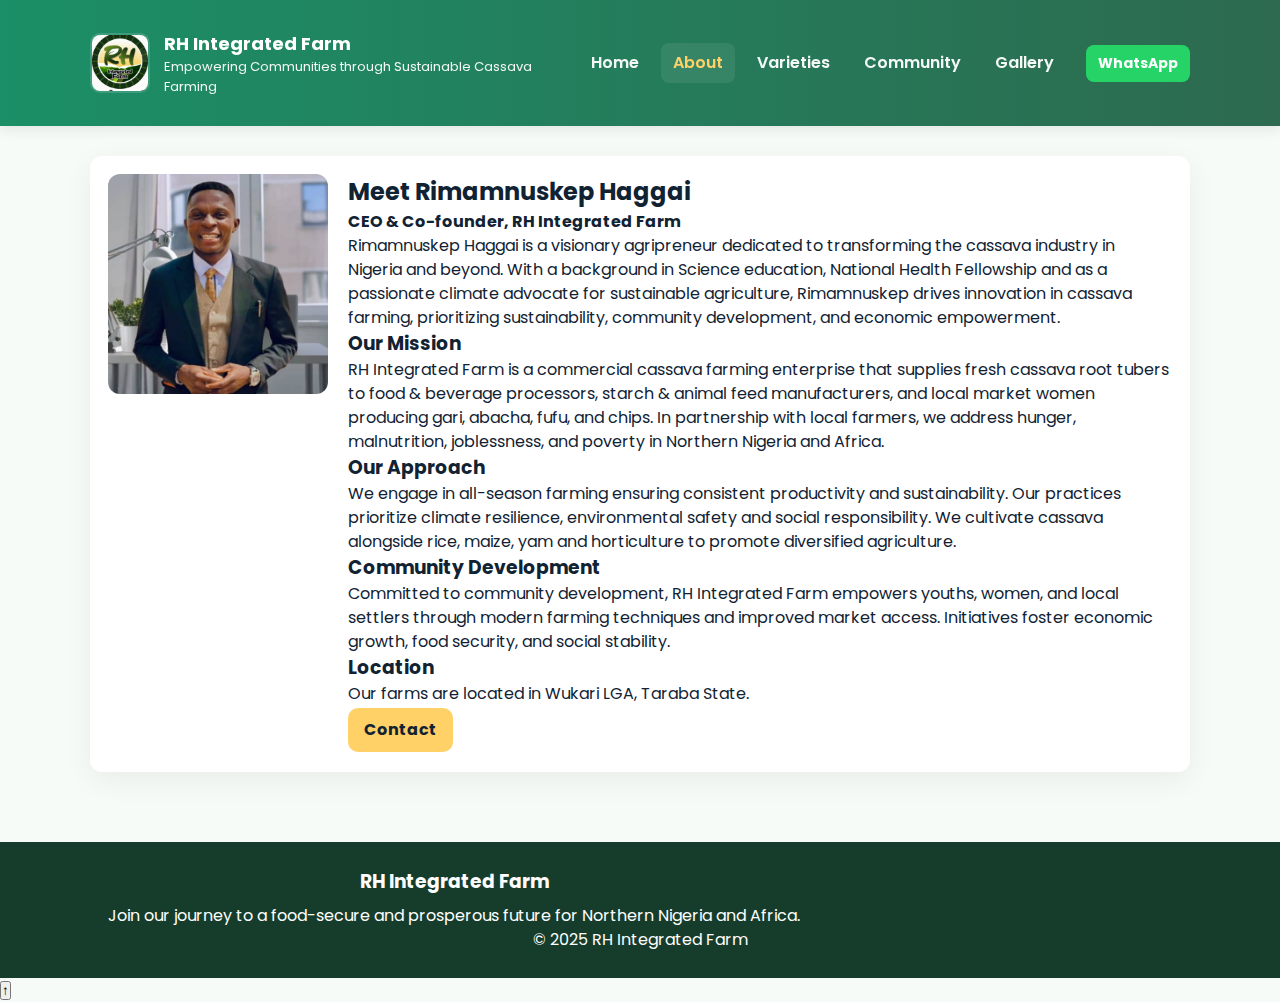
<file: about.html>
<!DOCTYPE html>
<html lang="en">
<head>
  <meta charset="utf-8" />
  <meta name="viewport" content="width=device-width,initial-scale=1" />
  <title>About - RH Integrated Farm</title>
  <link href="https://fonts.googleapis.com/css2?family=Poppins:wght@300;500;700&display=swap" rel="stylesheet">
  <link rel="stylesheet" href="css/style.css" />
  <script defer src="js/script.js"></script>
  <style>
/* Responsive Navbar */
.menu-toggle { 
  display: none; 
  cursor: pointer; 
  font-size: 2rem; 
}

@media (max-width: 768px) {
  .nav { 
    display: none; 
    flex-direction: column; 
    background: #28a745;  /* Changed to green */
    position: absolute; 
    top: 70px; 
    right: 10px; 
    padding: 1rem; 
    border-radius: 8px; 
    box-shadow: 0 4px 6px rgba(0,0,0,0.1);
  }
  .nav.active { display: flex; }

  .nav-link {
    color: #fff;  /* White links */
    padding: 0.5rem 0;
    text-decoration: none;
    font-weight: 500;
  }
  .nav-link:hover {
    color: #ffeb3b; /* Yellow on hover for effect */
  }

  .menu-toggle { display: block; }
}

  </style>
</head>
<body>
  <header class="site-header">
    <div class="container header-inner">
      <div class="brand">
        <img src="IMG-20250819-WA0002.jpg" alt="Rimamnuskep Haggai" class="logo-img">
        <div>
          <h1>RH Integrated Farm</h1>
          <p class="tag">Empowering Communities through Sustainable Cassava Farming</p>
        </div>
      </div>
      <div class="menu-toggle">☰</div>
      <nav class="nav">
        <a href="index.html" class="nav-link">Home</a>
        <a href="about.html" class="nav-link active">About</a>
        <a href="varieties.html" class="nav-link">Varieties</a>
        <a href="community.html" class="nav-link">Community</a>
        <a href="gallery.html" class="nav-link">Gallery</a>
      </nav>
      <a class="btn btn-whatsapp" href="https://wa.me/2349030376207" target="_blank" rel="noopener">WhatsApp</a>
    </div>
  </header>

  <main class="container about-page">
    <article class="profile-card">
      <img src="IMG-20250819-WA0001.jpg" alt="Rimamnuskep Haggai" class="profile-photo">
      <div class="profile-content">
        <h2>Meet Rimamnuskep Haggai</h2>
        <p><strong>CEO &amp; Co-founder, RH Integrated Farm</strong></p>
        <p>Rimamnuskep Haggai is a visionary agripreneur dedicated to transforming the cassava industry in Nigeria and beyond. With a background in Science education, National Health Fellowship and as a passionate climate advocate for sustainable agriculture, Rimamnuskep drives innovation in cassava farming, prioritizing sustainability, community development, and economic empowerment.</p>

        <h3>Our Mission</h3>
        <p>RH Integrated Farm is a commercial cassava farming enterprise that supplies fresh cassava root tubers to food &amp; beverage processors, starch &amp; animal feed manufacturers, and local market women producing gari, abacha, fufu, and chips. In partnership with local farmers, we address hunger, malnutrition, joblessness, and poverty in Northern Nigeria and Africa.</p>

        <h3>Our Approach</h3>
        <p>We engage in all-season farming ensuring consistent productivity and sustainability. Our practices prioritize climate resilience, environmental safety and social responsibility. We cultivate cassava alongside rice, maize, yam and horticulture to promote diversified agriculture.</p>

        <h3>Community Development</h3>
        <p>Committed to community development, RH Integrated Farm empowers youths, women, and local settlers through modern farming techniques and improved market access. Initiatives foster economic growth, food security, and social stability.</p>

        <h3>Location</h3>
        <p>Our farms are located in Wukari LGA, Taraba State.</p>

        <div class="profile-actions">
          <a href="contact.html" class="btn btn-primary">Contact</a>
          <a href="https://www.linkedin.com/in/rimamnuskep-haggai" class="btn btn-outline" target="_blank" rel="noopener">View LinkedIn</a>
        </div>
      </div>
    </article>
  </main>

  <footer class="site-footer">
    <div class="container footer-inner">
      <div class="footer-about">
        <h3>RH Integrated Farm</h3>
        <p>Join our journey to a food-secure and prosperous future for Northern Nigeria and Africa.</p>
      </div>
    </div>
    <div class="copyright">© 2025 RH Integrated Farm</div>
  </footer>

  <!-- Back to top button -->
  <button id="backToTop">↑</button>

  <script>
    // Toggle nav menu
    const toggle = document.querySelector(".menu-toggle");
    const nav = document.querySelector(".nav");
    toggle.addEventListener("click", () => nav.classList.toggle("active"));

    // Back to top button
    const backToTop = document.getElementById("backToTop");
    window.addEventListener("scroll", () => {
      backToTop.style.display = window.scrollY > 300 ? "block" : "none";
    });
    backToTop.addEventListener("click", () => window.scrollTo({ top: 0, behavior: "smooth" }));
  </script>
</body>
</html>
</file>
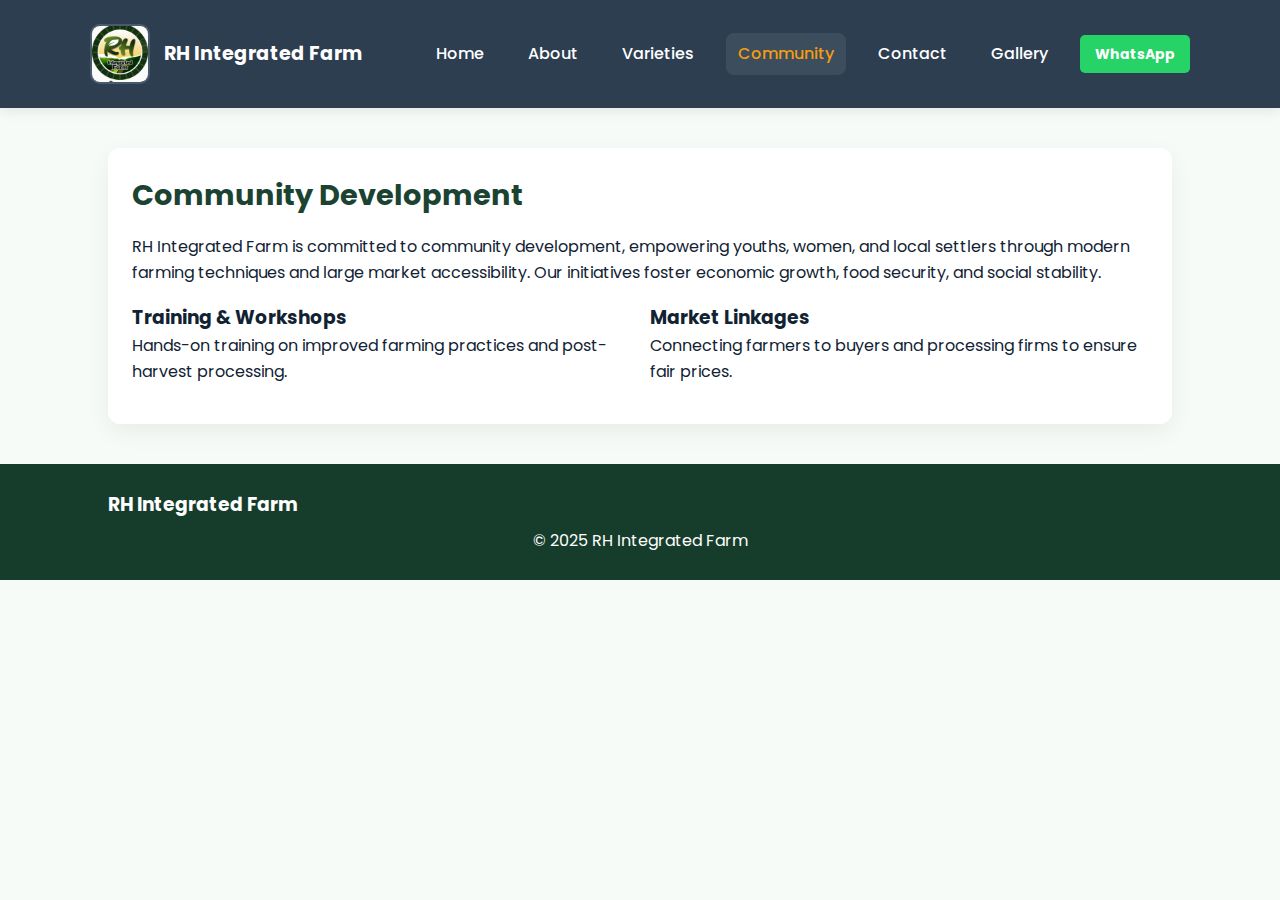
<file: community.html>
<!DOCTYPE html>
<html lang="en">
<head>
  <meta charset="utf-8" />
  <meta name="viewport" content="width=device-width,initial-scale=1" />
  <title>Community - RH Integrated Farm</title>
  <link href="https://fonts.googleapis.com/css2?family=Poppins:wght@300;500;700&display=swap" rel="stylesheet">
  <link rel="stylesheet" href="css/style.css" />
</head>
<style>
  /* Base styles */
body {
  font-family: 'Poppins', sans-serif;
  margin: 0;
  line-height: 1.6;
}

/* Header */
.site-header {
  background: #2c3e50;
  color: #fff;
  padding: 10px 20px;
}

.header-inner {
  display: flex;
  justify-content: space-between;
  align-items: center;
}

.brand h1 {
  margin: 0;
  font-size: 1.2rem;
}

/* Navigation */
.nav {
  display: flex;
  gap: 20px;
}

.nav-link {
  color: white;
  text-decoration: none;
  font-weight: 500;
}

.nav-link:hover,
.nav-link.active {
  color: #f39c12;
}

/* WhatsApp button */
.btn-whatsapp {
  background: #25D366;
  color: white;
  padding: 8px 15px;
  border-radius: 5px;
  text-decoration: none;
  font-weight: bold;
}

/* Hamburger button (hidden on desktop) */
.menu-toggle {
  display: none;
  background: none;
  border: none;
  font-size: 2rem;
  color: white;
  cursor: pointer;
}

/* Responsive styles */
@media (max-width: 768px) {
  .nav {
    display: none;
    flex-direction: column;
    background: #34495e;
    position: absolute;
    top: 60px;
    right: 20px;
    width: 200px;
    border-radius: 10px;
    padding: 15px;
  }

  .nav.nav-open {
    display: flex;
  }

  .menu-toggle {
    display: block;
  }
}

</style>
<body>
  <header class="site-header">
    <div class="container header-inner">
      <!-- Logo / Brand -->
      <div class="brand">
        <img src="IMG-20250819-WA0002.jpg" alt="Rimamnuskep Haggai" class="logo-img">
        <div>
          <h1>RH Integrated Farm</h1>
        </div>
      </div>

      <!-- Hamburger menu (mobile only) -->
      <button class="menu-toggle" id="menuToggle">☰</button>

      <!-- Navigation -->
      <nav class="nav" id="navMenu">
        <a href="index.html" class="nav-link">Home</a>
        <a href="about.html" class="nav-link">About</a>
        <a href="varieties.html" class="nav-link">Varieties</a>
        <a href="community.html" class="nav-link active">Community</a>
        <a href="contact.html" class="nav-link">Contact</a>
        <a href="gallery.html" class="nav-link">Gallery</a>
      </nav>

      <!-- WhatsApp Button -->
      <a class="btn btn-whatsapp" href="https://wa.me/2349030376207" target="_blank" rel="noopener">WhatsApp</a>
    </div>
  </header>

  <main class="container">
    <section class="highlight">
      <h2>Community Development</h2>
      <p>RH Integrated Farm is committed to community development, empowering youths, women, and local settlers through modern farming techniques and large market accessibility. Our initiatives foster economic growth, food security, and social stability.</p>
      <div class="grid-2">
        <div>
          <h3>Training & Workshops</h3>
          <p>Hands-on training on improved farming practices and post-harvest processing.</p>
        </div>
        <div>
          <h3>Market Linkages</h3>
          <p>Connecting farmers to buyers and processing firms to ensure fair prices.</p>
        </div>
      </div>
    </section>
  </main>

  <footer class="site-footer">
    <div class="container footer-inner">
      <div class="footer-about">
        <h3>RH Integrated Farm</h3>
      </div>
    </div>
    <div class="copyright">© 2025 RH Integrated Farm</div>
  </footer>

  <!-- JavaScript for toggle -->
  <script>
    const menuToggle = document.getElementById("menuToggle");
    const navMenu = document.getElementById("navMenu");

    menuToggle.addEventListener("click", () => {
      navMenu.classList.toggle("nav-open");
    });
  </script>
</body>
</html>
</file>
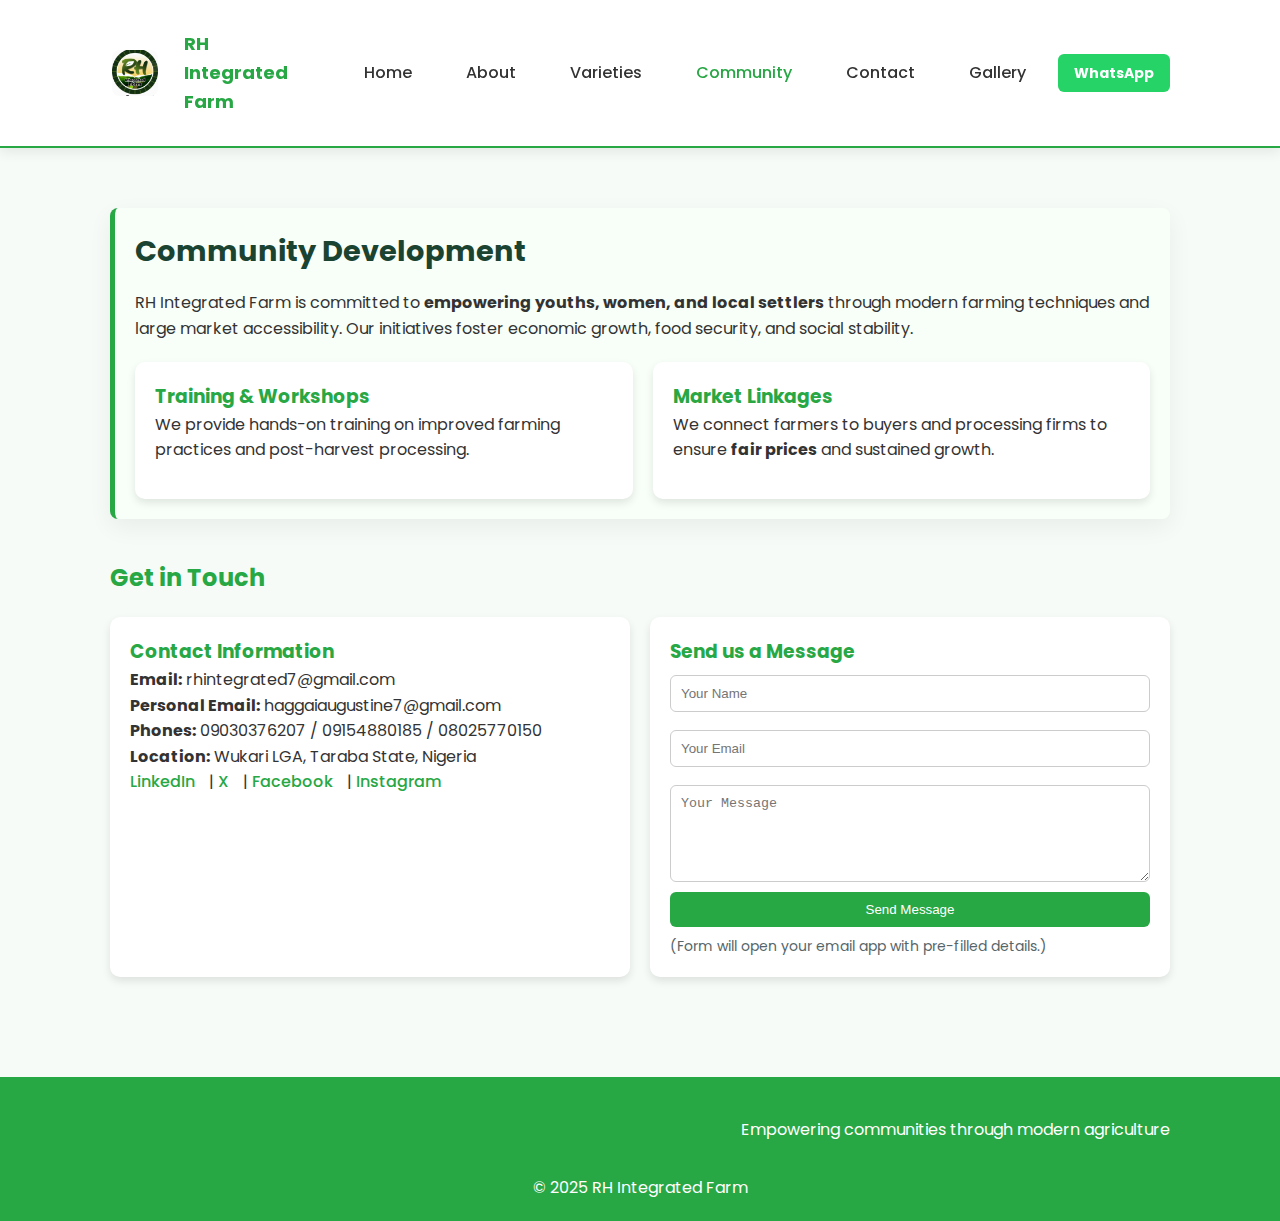
<file: contact.html>
<!DOCTYPE html>
<html lang="en">
<head>
  <meta charset="utf-8" />
  <meta name="viewport" content="width=device-width,initial-scale=1" />
  <title>Community & Contact - RH Integrated Farm</title>
  <link href="https://fonts.googleapis.com/css2?family=Poppins:wght@300;500;700&display=swap" rel="stylesheet">
  <link rel="stylesheet" href="css/style.css" />
  <style>
/* --- Global Styles --- */
body {
  font-family: 'Poppins', sans-serif;
  margin: 0;
  line-height: 1.6;
  color: #333;
}
h1, h2, h3 {
  color: #28a745;
}
.container {
  max-width: 1100px;
  margin: auto;
  padding: 20px;
}

/* --- Header --- */
.site-header {
  background: #fff;
  border-bottom: 2px solid #28a745;
  padding: 10px 0;
}
.header-inner {
  display: flex;
  align-items: center;
  justify-content: space-between;
}
.logo-img {
  height: 50px;
  margin-right: 10px;
}
.brand {
  display: flex;
  align-items: center;
}
.nav-link {
  margin-left: 20px;
  text-decoration: none;
  font-weight: 500;
  color: #333;
}
.nav-link.active {
  color: #28a745;
}
.btn-whatsapp {
  background: #25D366;
  padding: 8px 16px;
  border-radius: 6px;
  color: #fff;
  text-decoration: none;
  font-weight: bold;
}

/* --- Mobile Menu --- */
.menu-toggle {
  display: none;
  font-size: 24px;
  background: none;
  border: none;
  cursor: pointer;
  color: #28a745;
}
@media (max-width: 768px) {
  .nav {
    display: none;
    flex-direction: column;
    background: #28a745;
    position: absolute;
    top: 60px;
    right: 20px;
    padding: 10px;
    border-radius: 8px;
    box-shadow: 0 4px 8px rgba(0,0,0,0.15);
    z-index: 1000;
  }
  .nav.show {
    display: flex;
  }
  .menu-toggle {
    display: block;
  }
  .nav-link {
    color: #fff;
    padding: 8px 0;
  }
  .nav-link:hover {
    color: #ffeb3b;
  }
}

/* --- Section Styling --- */
section {
  margin: 40px 0;
}
.highlight {
  background: #f8fff8;
  padding: 20px;
  border-left: 5px solid #28a745;
  border-radius: 8px;
}

/* --- Contact Grid --- */
.contact-grid {
  display: grid;
  grid-template-columns: 1fr 1fr;
  gap: 20px;
  margin-top: 20px;
}
.contact-card {
  background: #fff;
  padding: 20px;
  border-radius: 10px;
  box-shadow: 0 4px 8px rgba(0,0,0,0.1);
}
.contact-card h3 {
  margin-top: 0;
  color: #28a745;
}
.socials a {
  margin-right: 10px;
  color: #28a745;
  text-decoration: none;
  font-weight: 500;
}
.socials a:hover {
  color: #218838;
}

/* --- Contact Form --- */
.contact-form {
  display: flex;
  flex-direction: column;
  gap: 10px;
}
.contact-form input, 
.contact-form textarea, 
.contact-form button {
  padding: 10px;
  border: 1px solid #ccc;
  border-radius: 6px;
}
.contact-form button {
  background: #28a745;
  color: white;
  cursor: pointer;
  border: none;
  transition: background 0.3s;
}
.contact-form button:hover {
  background: #218838;
}

/* --- Footer --- */
.site-footer {
  background: #28a745;
  color: #fff;
  padding: 20px;
  text-align: center;
}
  </style>
</head>
<body>
  <header class="site-header">
    <div class="container header-inner">
      <div class="brand">
        <img src="IMG-20250819-WA0002.jpg" alt="Rimamnuskep Haggai" class="logo-img">
        <div>
          <h1>RH Integrated Farm</h1>
        </div>
      </div>
      
      <!-- Menu Toggle (mobile) -->
      <button class="menu-toggle" id="menuToggle">☰</button>

      <nav class="nav" id="navMenu">
        <a href="index.html" class="nav-link">Home</a>
        <a href="about.html" class="nav-link">About</a>
        <a href="varieties.html" class="nav-link">Varieties</a>
        <a href="community.html" class="nav-link active">Community</a>
        <a href="contact.html" class="nav-link">Contact</a>
        <a href="gallery.html" class="nav-link">Gallery</a>
      </nav>
      
      <a class="btn btn-whatsapp" href="https://wa.me/2349030376207" target="_blank" rel="noopener">WhatsApp</a>
    </div>
  </header>

  <main class="container">
    <!-- Community Section -->
    <section class="highlight">
      <h2>Community Development</h2>
      <p>
        RH Integrated Farm is committed to <strong>empowering youths, women, and local settlers</strong> 
        through modern farming techniques and large market accessibility.  
        Our initiatives foster economic growth, food security, and social stability.
      </p>
      <div class="contact-grid">
        <div class="contact-card">
          <h3>Training & Workshops</h3>
          <p>We provide hands-on training on improved farming practices and post-harvest processing.</p>
        </div>
        <div class="contact-card">
          <h3>Market Linkages</h3>
          <p>We connect farmers to buyers and processing firms to ensure <strong>fair prices</strong> and sustained growth.</p>
        </div>
      </div>
    </section>

    <!-- Contact Information + Form -->
    <section>
      <h2>Get in Touch</h2>
      <div class="contact-grid">
        <!-- Contact Info -->
        <div class="contact-card">
          <h3>Contact Information</h3>
          <p><strong>Email:</strong> rhintegrated7@gmail.com</p>
          <p><strong>Personal Email:</strong> haggaiaugustine7@gmail.com</p>
          <p><strong>Phones:</strong> 09030376207 / 09154880185 / 08025770150</p>
          <p><strong>Location:</strong> Wukari LGA, Taraba State, Nigeria</p>
          <div class="socials">
            <a href="https://www.linkedin.com/in/rimamnuskep-haggai" target="_blank">LinkedIn</a> |
            <a href="https://x.com/RIMAMNUSKEPHAG1?t=6pblNFQprtRqPbCclS3hIA&s=09" target="_blank">X</a> |
            <a href="https://www.facebook.com/profile.php?id=61554749822752" target="_blank">Facebook</a> |
            <a href="https://www.instagram.com/haggairimamnuskep?igsh=aWZycm8wMHpxeDU5" target="_blank">Instagram</a>
          </div>
        </div>

        <!-- Contact Form -->
        <div class="contact-card">
          <h3>Send us a Message</h3>
          <form class="contact-form" onsubmit="sendEmail(event)">
            <input type="text" id="name" placeholder="Your Name" required>
            <input type="email" id="email" placeholder="Your Email" required>
            <textarea id="message" placeholder="Your Message" rows="5" required></textarea>
            <button type="submit">Send Message</button>
          </form>
          <p class="muted">(Form will open your email app with pre-filled details.)</p>
        </div>
      </div>
    </section>
  </main>

  <footer class="site-footer">
    <div class="container footer-inner">
      <h3>RH Integrated Farm</h3>
      <p>Empowering communities through modern agriculture</p>
    </div>
    <div class="copyright">© 2025 RH Integrated Farm</div>
  </footer>

  <script>
    // Toggle mobile menu
    document.getElementById("menuToggle").addEventListener("click", function() {
      document.getElementById("navMenu").classList.toggle("show");
    });

    // Contact form redirect to email
    function sendEmail(e) {
      e.preventDefault();
      const name = document.getElementById("name").value;
      const email = document.getElementById("email").value;
      const message = document.getElementById("message").value;
      
      const subject = encodeURIComponent("New Contact from " + name);
      const body = encodeURIComponent("Name: " + name + "\nEmail: " + email + "\n\nMessage:\n" + message);
      
      window.location.href = `mailto:rhintegrated7@gmail.com?subject=${subject}&body=${body}`;
    }
  </script>
</body>
</html>
</file>
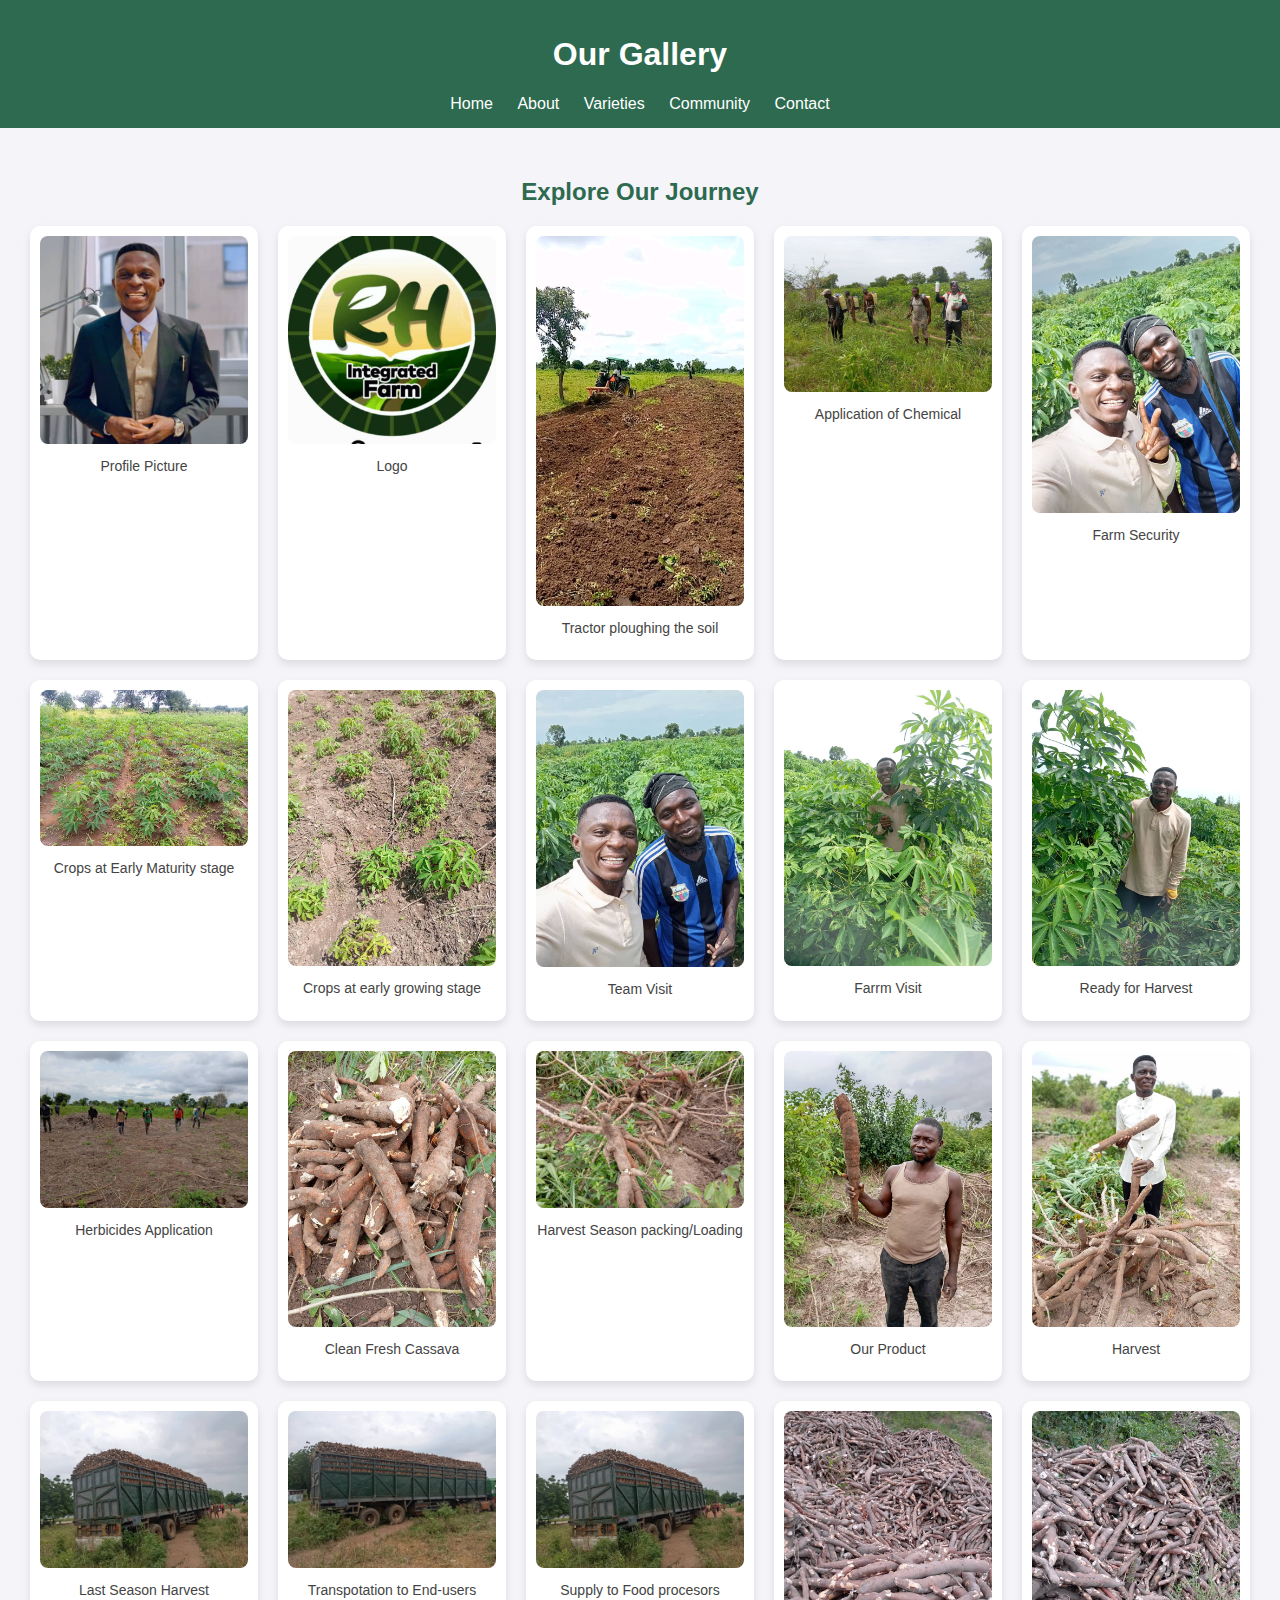
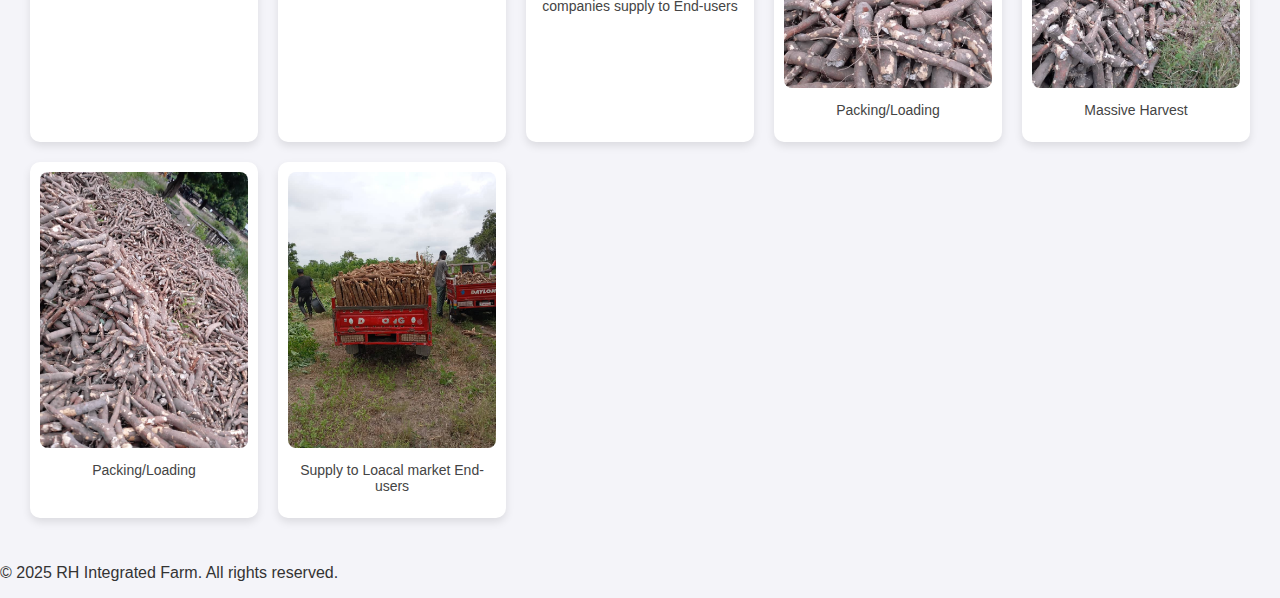
<file: gallery.html>
<!DOCTYPE html>
<html lang="en">
<head>
  <meta charset="UTF-8">
  <meta name="viewport" content="width=device-width, initial-scale=1.0">
  <title>Gallery - RH Integrated Farm</title>
  <link rel="stylesheet" href="gallery.css">
</head>
<body>
  <header>
    <h1>Our Gallery</h1>
    <nav>
      <a href="index.html">Home</a>
      <a href="about.html">About</a>
      <a href="varieties.html">Varieties</a>
      <a href="community.html">Community</a>
      <a href="contact.html">Contact</a>
    </nav>
  </header>

  <section class="gallery">
    <h2>Explore Our Journey</h2>
    <div class="gallery-grid">
      <!-- Images -->
      <div class="gallery-item">
        <img src="IMG-20250819-WA0001.jpg" alt="Personal Photo">
        <p> Profile Picture</p>
      </div>
      <div class="gallery-item">
        <img src="IMG-20250819-WA0002.jpg" alt="Logo">
        <p>Logo</p>
      </div>
      <div class="gallery-item">
        <img src="IMG-20250819-WA0003.jpg" alt="Gallery Image 3">
        <p>Tractor ploughing the soil</p>
      </div>
      <div class="gallery-item">
        <img src="IMG-20250819-WA0004.jpg" alt="Gallery Image 4">
        <p>Application of Chemical</p>
      </div>
      <div class="gallery-item">
        <img src="IMG-20250819-WA0005.jpg" alt="Gallery Image 5">
        <p>Farm Security</p>
      </div>
      <div class="gallery-item">
        <img src="IMG-20250819-WA0006.jpg" alt="Gallery Image 6">
        <p>Crops at Early Maturity stage</p>
      </div>
      <div class="gallery-item">
        <img src="IMG-20250819-WA0007.jpg" alt="Gallery Image 7">
        <p>Crops at early growing stage</p>
      </div>
      <div class="gallery-item">
        <img src="IMG-20250819-WA0008.jpg" alt="Gallery Image 8">
        <p>Team Visit</p>
      </div>
      <div class="gallery-item">
        <img src="IMG-20250819-WA0009.jpg" alt="Gallery Image 9">
        <p>Farrm Visit</p>
      </div>
      <div class="gallery-item">
        <img src="IMG-20250819-WA0010.jpg" alt="Gallery Image 10">
        <p>Ready for Harvest</p>
      </div>
      <div class="gallery-item">
        <img src="IMG-20250819-WA0011.jpg" alt="Gallery Image 11">
        <p>Herbicides Application</p>
      </div>
      <div class="gallery-item">
        <img src="IMG-20250819-WA0012.jpg" alt="Gallery Image 12">
        <p>Clean Fresh Cassava</p>
      </div>
      <div class="gallery-item">
        <img src="IMG-20250819-WA0013.jpg" alt="Gallery Image 13">
        <p>Harvest Season packing/Loading</p>
      </div>
      <div class="gallery-item">
        <img src="IMG-20250819-WA0014.jpg" alt="Gallery Image 14">
        <p>Our Product</p>
      </div>
      <div class="gallery-item">
        <img src="IMG-20250819-WA0015.jpg" alt="Gallery Image 15">
        <p>Harvest</p>
      </div>
      <div class="gallery-item">
        <img src="IMG-20250819-WA0016.jpg" alt="Gallery Image 16">
        <p>Last Season Harvest</p>
      </div>
      <div class="gallery-item">
        <img src="IMG-20250819-WA0017.jpg" alt="Gallery Image 17">
        <p>Transpotation to End-users</p>
      </div>
      <div class="gallery-item">
        <img src="IMG-20250819-WA0018.jpg" alt="Gallery Image 18">
        <p>Supply to Food procesors companies supply to End-users</p>
      </div>
      <div class="gallery-item">
        <img src="IMG-20250819-WA0019.jpg" alt="Gallery Image 19">
        <p>Packing/Loading</p>
      </div>
      <div class="gallery-item">
        <img src="IMG-20250819-WA0020.jpg" alt="Gallery Image 20">
        <p>Massive Harvest</p>
      </div>
      <div class="gallery-item">
        <img src="IMG-20250819-WA0021.jpg" alt="Gallery Image 21">
        <p>Packing/Loading</p>
      </div>
      <div class="gallery-item">
        <img src="IMG-20250819-WA0022.jpg" alt="Gallery Image 22">
        <p>Supply to Loacal market End-users</p>
      </div>
    </div>
  </section>

  <footer>
    <p>&copy; 2025 RH Integrated Farm. All rights reserved.</p>
  </footer>
</body>
</html>
</file>
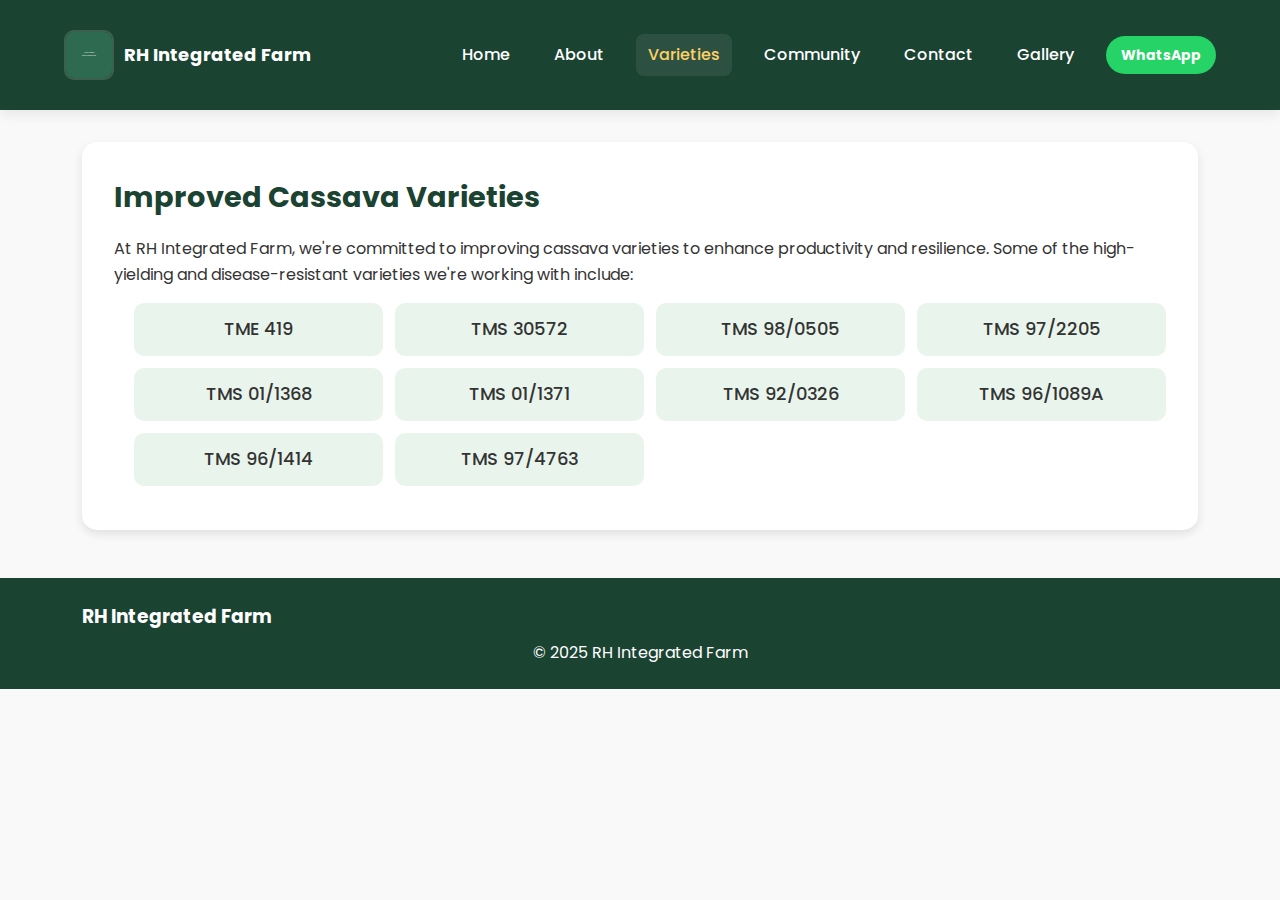
<file: varieties.html>
<!DOCTYPE html>
<html lang="en">
<head>
  <meta charset="utf-8" />
  <meta name="viewport" content="width=device-width,initial-scale=1" />
  <title>Varieties - RH Integrated Farm</title>
  <link href="https://fonts.googleapis.com/css2?family=Poppins:wght@300;500;700&display=swap" rel="stylesheet">
  <link rel="stylesheet" href="css/style.css" />
</head>
<style>
  /* -----------------
 Global Styles
------------------ */
* {
  margin: 0;
  padding: 0;
  box-sizing: border-box;
}

body {
  font-family: 'Poppins', sans-serif;
  line-height: 1.6;
  color: #333;
  background: #f9f9f9;
}

.container {
  width: 90%;
  max-width: 1200px;
  margin: auto;
}

/* -----------------
 Header
------------------ */
.site-header {
  background: #1b4332;
  color: #fff;
  padding: 1rem 0;
  position: sticky;
  top: 0;
  z-index: 1000;
}

.header-inner {
  display: flex;
  justify-content: space-between;
  align-items: center;
}

.brand {
  display: flex;
  align-items: center;
  gap: 10px;
}

.logo-img {
  width: 50px;
  height: 50px;
}

/* Menu Toggle Button */
.menu-toggle {
  display: none;
  font-size: 26px;
  cursor: pointer;
  color: #fff;
}

/* Nav Menu */
.nav {
  display: flex;
  gap: 20px;
  align-items: center;
}

.nav-link {
  color: #fff;
  text-decoration: none;
  font-weight: 500;
  transition: 0.3s;
}

.nav-link:hover,
.nav-link.active {
  color: #ffd166;
}

.btn-whatsapp {
  background: #25D366;
  color: #fff;
  padding: 8px 15px;
  border-radius: 25px;
  text-decoration: none;
  font-size: 14px;
  transition: 0.3s;
}

.btn-whatsapp:hover {
  background: #128C7E;
}

/* -----------------
 Main Section
------------------ */
.highlight {
  background: #fff;
  margin: 2rem 0;
  padding: 2rem;
  border-radius: 15px;
  box-shadow: 0 4px 10px rgba(0,0,0,0.1);
  animation: fadeIn 1s ease-in-out;
}

.highlight h2 {
  font-size: 1.8rem;
  margin-bottom: 1rem;
  color: #1b4332;
}

.highlight p {
  margin-bottom: 1rem;
}

.var-list {
  list-style: none;
  display: grid;
  grid-template-columns: repeat(auto-fit, minmax(200px, 1fr));
  gap: 12px;
}

.var-list li {
  background: #e9f5ec;
  padding: 12px;
  border-radius: 10px;
  text-align: center;
  font-weight: 500;
  transition: transform 0.3s, background 0.3s;
}

.var-list li:hover {
  background: #c7e9d2;
  transform: translateY(-4px);
}

/* -----------------
 Footer
------------------ */
.site-footer {
  background: #1b4332;
  color: #fff;
  text-align: center;
  padding: 1.5rem 0;
  margin-top: 3rem;
}

.site-footer h3 {
  margin-bottom: 0.5rem;
}

/* -----------------
 Animations
------------------ */
@keyframes fadeIn {
  from {opacity: 0; transform: translateY(20px);}
  to {opacity: 1; transform: translateY(0);}
}

/* -----------------
 Responsive Design
------------------ */
@media (max-width: 768px) {
  .header-inner {
    flex-wrap: wrap;
    justify-content: space-between;
  }

  /* Show menu toggle */
  .menu-toggle {
    display: block;
  }

  /* Hide nav by default */
  .nav {
    display: none;
    flex-direction: column;
    background: #1b4332;
    width: 100%;
    margin-top: 10px;
    padding: 10px 0;
    border-radius: 10px;
  }

  /* Show nav when toggled */
  .nav.show {
    display: flex;
  }

  .nav-link, .btn-whatsapp {
    padding: 10px;
    text-align: center;
    width: 100%;
  }
}

@media (max-width: 480px) {
  .logo-img {
    width: 40px;
    height: 40px;
  }

  .highlight h2 {
    font-size: 1.4rem;
  }

  .btn-whatsapp {
    font-size: 13px;
  }

  .var-list {
    grid-template-columns: 1fr;
  }
}

</style>
<body>
  <header class="site-header">
    <div class="container header-inner">
      <div class="brand">
        <img src="images/profile.svg" alt="Rimamnuskep Haggai" class="logo-img">
        <div>
          <h1>RH Integrated Farm</h1>
        </div>
      </div>

      <!-- Hamburger Button -->
      <div class="menu-toggle" id="menu-toggle">
        ☰
      </div>

      <!-- Navigation -->
      <nav class="nav" id="nav">
        <a href="index.html" class="nav-link">Home</a>
        <a href="about.html" class="nav-link">About</a>
        <a href="varieties.html" class="nav-link active">Varieties</a>
        <a href="community.html" class="nav-link">Community</a>
        <a href="contact.html" class="nav-link">Contact</a>
        <a href="gallery.html" class="nav-link">Gallery</a>
        <a class="btn btn-whatsapp" href="https://wa.me/2349030376207" target="_blank" rel="noopener">WhatsApp</a>
      </nav>
    </div>
  </header>

  <main class="container">
    <section class="highlight">
      <h2>Improved Cassava Varieties</h2>
      <p>At RH Integrated Farm, we're committed to improving cassava varieties to enhance productivity and resilience. Some of the high-yielding and disease-resistant varieties we're working with include:</p>
      <ul class="var-list big">
        <li>TME 419</li>
        <li>TMS 30572</li>
        <li>TMS 98/0505</li>
        <li>TMS 97/2205</li>
        <li>TMS 01/1368</li>
        <li>TMS 01/1371</li>
        <li>TMS 92/0326</li>
        <li>TMS 96/1089A</li>
        <li>TMS 96/1414</li>
        <li>TMS 97/4763</li>
      </ul>
    </section>
  </main>

  <footer class="site-footer">
    <div class="container footer-inner">
      <div class="footer-about">
        <h3>RH Integrated Farm</h3>
      </div>
    </div>
    <div class="copyright">© 2025 RH Integrated Farm</div>
  </footer>

  <!-- Script for toggle -->
  <script>
    const toggleBtn = document.getElementById('menu-toggle');
    const nav = document.getElementById('nav');

    toggleBtn.addEventListener('click', () => {
      nav.classList.toggle('show');
    });
  </script>
</body>
</html>
</file>
<file: css/style.css>
/* -----------------
 Global Styles
------------------ */
* {
  margin: 0;
  padding: 0;
  box-sizing: border-box;
}

body {
  font-family: 'Poppins', sans-serif;
  line-height: 1.6;
  color: #333;
  background: #f9f9f9;
}

.container {
  width: 90%;
  max-width: 1200px;
  margin: auto;
}

/* -----------------
 Header
------------------ */
.site-header {
  background: #1b4332;
  color: #fff;
  padding: 1rem 0;
  position: sticky;
  top: 0;
  z-index: 1000;
}

.header-inner {
  display: flex;
  justify-content: space-between;
  align-items: center;
}

.brand {
  display: flex;
  align-items: center;
  gap: 10px;
}

.logo-img {
  width: 50px;
  height: 50px;
}

/* Menu Toggle Button */
.menu-toggle {
  display: none;
  font-size: 26px;
  cursor: pointer;
  color: #fff;
}

/* Nav Menu */
.nav {
  display: flex;
  gap: 20px;
  align-items: center;
}

.nav-link {
  color: #fff;
  text-decoration: none;
  font-weight: 500;
  transition: 0.3s;
}

.nav-link:hover,
.nav-link.active {
  color: #ffd166;
}

.btn-whatsapp {
  background: #25D366;
  color: #fff;
  padding: 8px 15px;
  border-radius: 25px;
  text-decoration: none;
  font-size: 14px;
  transition: 0.3s;
}

.btn-whatsapp:hover {
  background: #128C7E;
}

/* -----------------
 Main Section
------------------ */
.highlight {
  background: #fff;
  margin: 2rem 0;
  padding: 2rem;
  border-radius: 15px;
  box-shadow: 0 4px 10px rgba(0,0,0,0.1);
  animation: fadeIn 1s ease-in-out;
}

.highlight h2 {
  font-size: 1.8rem;
  margin-bottom: 1rem;
  color: #1b4332;
}

.highlight p {
  margin-bottom: 1rem;
}

.var-list {
  list-style: none;
  display: grid;
  grid-template-columns: repeat(auto-fit, minmax(200px, 1fr));
  gap: 12px;
}

.var-list li {
  background: #e9f5ec;
  padding: 12px;
  border-radius: 10px;
  text-align: center;
  font-weight: 500;
  transition: transform 0.3s, background 0.3s;
}

.var-list li:hover {
  background: #c7e9d2;
  transform: translateY(-4px);
}

/* -----------------
 Footer
------------------ */
.site-footer {
  background: #1b4332;
  color: #fff;
  text-align: center;
  padding: 1.5rem 0;
  margin-top: 3rem;
}

.site-footer h3 {
  margin-bottom: 0.5rem;
}

/* -----------------
 Animations
------------------ */
@keyframes fadeIn {
  from {opacity: 0; transform: translateY(20px);}
  to {opacity: 1; transform: translateY(0);}
}

/* -----------------
 Responsive Design
------------------ */
@media (max-width: 768px) {
  .header-inner {
    flex-wrap: wrap;
    justify-content: space-between;
  }

  /* Show menu toggle */
  .menu-toggle {
    display: block;
  }

  /* Hide nav by default */
  .nav {
    display: none;
    flex-direction: column;
    background: #1b4332;
    width: 100%;
    margin-top: 10px;
    padding: 10px 0;
    border-radius: 10px;
  }

  /* Show nav when toggled */
  .nav.show {
    display: flex;
  }

  .nav-link, .btn-whatsapp {
    padding: 10px;
    text-align: center;
    width: 100%;
  }
}

@media (max-width: 480px) {
  .logo-img {
    width: 40px;
    height: 40px;
  }

  .highlight h2 {
    font-size: 1.4rem;
  }

  .btn-whatsapp {
    font-size: 13px;
  }

  .var-list {
    grid-template-columns: 1fr;
  }
}











/* Reset & base */ 
*{box-sizing:border-box} 
body{font-family:'Poppins',system-ui,-apple-system,Segoe UI,Roboto,'Helvetica Neue',Arial; margin:0; color:#123; background:#f6fbf7; line-height:1.5}
.container{max-width:1100px;margin:0 auto;padding:0 18px}

/* Header */
.site-header{background:linear-gradient(90deg,#1b8f67,#2d6a4f);color:#fff;position:sticky;top:0;z-index:99;box-shadow:0 4px 12px rgba(0,0,0,0.08)}
.header-inner{display:flex;align-items:center;gap:20px;padding:14px 0}
.brand{display:flex;align-items:center;gap:14px}
.logo-img{width:60px;height:60px;object-fit:cover;border-radius:10px;border:2px solid rgba(255,255,255,0.15)}
.brand h1{margin:0;font-size:18px;font-weight:700}
.tag{margin:0;font-size:13px;opacity:0.95}

/* Navigation */
.nav{margin-left:auto;display:flex;gap:10px;align-items:center}
.nav-link{color:rgba(255,255,255,0.95);text-decoration:none;padding:8px 12px;border-radius:8px;font-weight:600}
.nav-link:hover,.nav-link.active{background:rgba(255,255,255,0.08)}

/* Buttons */
.btn{display:inline-block;padding:10px 16px;border-radius:10px;text-decoration:none;font-weight:700}
.btn-primary{background:#ffd166;color:#123}
.btn-outline{background:transparent;border:2px solid rgba(255,255,255,0.12);color:#fff}
.btn-whatsapp{background:#25D366;color:#fff;padding:8px 12px;border-radius:8px;text-decoration:none}

/* Hero */
.hero{padding:50px 0;display:flex;align-items:center}
.hero-inner{display:flex;gap:40px;align-items:center}
.hero-text{flex:1}
.hero-text h2{font-size:28px;margin:0 0 12px}
.hero-text p{margin:0 0 18px;color:rgba(0,0,0,0.7)}
.hero-image{flex:1;text-align:right}
.hero-image img{max-width:100%;border-radius:12px;box-shadow:0 10px 30px rgba(16,24,32,0.08)}

/* Quick stats */
.quick-stats{display:flex;gap:18px;margin-top:30px;justify-content:space-between}
.card{background:#fff;padding:18px;border-radius:12px;flex:1;box-shadow:0 6px 18px rgba(16,24,32,0.06)}

/* Highlight & lists */
.highlight{margin:40px 0;padding:24px;background:#fff;border-radius:12px;box-shadow:0 8px 24px rgba(16,24,32,0.06)}
.var-list{columns:2;list-style:disc;padding-left:20px;margin:12px 0;font-weight:600}
.var-list.big{font-size:18px;columns:2}

/* Gallery */
.gallery .grid{display:grid;grid-template-columns:repeat(3,1fr);gap:12px;margin-top:12px}
.gallery img{width:100%;height:180px;object-fit:cover;border-radius:8px}

/* About profile */
.about-page{padding:30px 0}
.profile-card{display:flex;gap:20px;background:#fff;padding:18px;border-radius:12px;box-shadow:0 8px 30px rgba(16,24,32,0.06);align-items:flex-start}
.profile-photo{width:220px;height:220px;object-fit:cover;border-radius:12px;flex-shrink:0}
.profile-content h2{margin-top:0}

/* Community */
.grid-2{display:grid;grid-template-columns:1fr 1fr;gap:20px;margin-top:18px}

/* Contact */
.contact-grid{display:grid;grid-template-columns:1fr 1fr;gap:20px}
.contact-card{background:#fff;padding:18px;border-radius:12px;box-shadow:0 8px 20px rgba(16,24,32,0.06)}
.contact-card input, .contact-card textarea{width:100%;padding:10px;margin-top:8px;border-radius:8px;border:1px solid #e6eef0}
.contact-card label{display:block;margin-top:12px;font-weight:600}

/* Footer */
.site-footer{background:#163d2b;color:#fff;padding:26px 0;margin-top:40px}
.footer-inner{display:flex;justify-content:space-between;gap:20px;align-items:flex-start}
.socials a{color:#fff;text-decoration:none;margin-right:10px}

/* small print */
.muted{color:#56666a;font-size:14px;margin-top:8px}

/* Responsive */
@media (max-width:900px){
  .hero-inner{flex-direction:column-reverse;text-align:center}
  .nav{display:none}
  .profile-card{flex-direction:column;align-items:center}
  .profile-photo{width:160px;height:160px}
  .gallery .grid{grid-template-columns:repeat(2,1fr)}
  .quick-stats{flex-direction:column}
  .contact-grid{grid-template-columns:1fr}
  .grid-2{grid-template-columns:1fr}
}

@media (max-width:480px){
  .brand h1{font-size:16px}
  .hero-text h2{font-size:20px}
  .gallery img{height:120px}
  .logo-img{width:48px;height:48px}
  .profile-photo{width:140px;height:140px}
  .var-list{columns:1}
}
</file>
<file: gallery.css>
body {
  font-family: Arial, sans-serif;
  margin: 0;
  padding: 0;
  background: #f4f4f9;
  color: #333;
}

header {
  background: #2d6a4f;
  color: #fff;
  padding: 15px;
  text-align: center;
}

header nav a {
  color: #fff;
  margin: 0 10px;
  text-decoration: none;
}

header nav a:hover {
  text-decoration: underline;
}

.gallery {
  padding: 30px;
  text-align: center;
}

.gallery h2 {
  margin-bottom: 20px;
  color: #2d6a4f;
}

.gallery-grid {
  display: grid;
  grid-template-columns: repeat(auto-fit, minmax(220px, 1fr));
  gap: 20px;
}

.gallery-item {
  background: #fff;
  padding: 10px;
  border-radius: 10px;
  box-shadow: 0 4px 8px rgba(0,0,0,0.1);
  transition: transform 0.3s ease, box-shadow 0.3s ease;
}

.gallery-item:hover {
  transform: translateY(-8px);
  box-shadow: 0 8px 16px rgba(0,0,0,0.2);
}

.gallery-item img {
  width: 100%;
  border-radius: 8px;
  transition: transform 0.3s ease;
}

.gallery-item:hover img {
  transform: scale(1.05);
}

.gallery-item p {
  margin-top: 10px;
  font-size: 14px;
  color: #444;
}

/* Responsive @media */
@media (max-width: 768px) {
  header h1 {
    font-size: 22px;
  }
  .gallery h2 {
    font-size: 20px;
  }
  .gallery-item p {
    font-size: 12px;
  }
}

@media (max-width: 480px) {
  .gallery-grid {
    grid-template-columns: 1fr;
  }
}
</file>
